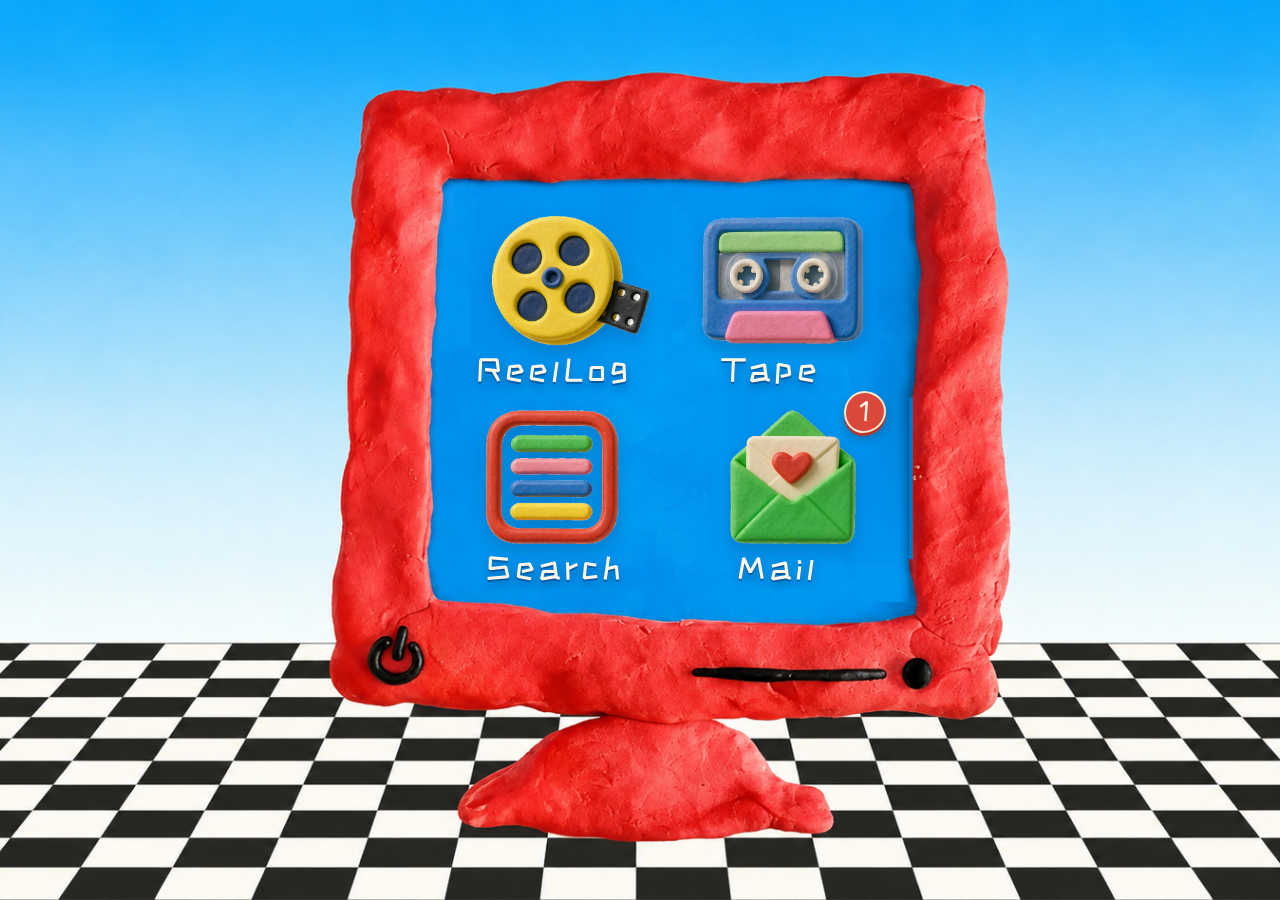
<file: index.html>
<!DOCTYPE html>
<html lang="zh-CN">
<head>
<meta charset="UTF-8">
<meta name="viewport" content="width=device-width, initial-scale=1.0">
<title>人小志大 · 交互式数字叙事</title>
<link rel="preconnect" href="https://fonts.googleapis.com">
<link rel="preconnect" href="https://fonts.gstatic.com" crossorigin>
<link href="https://fonts.googleapis.com/css2?family=ZCOOL+KuaiLe&display=swap" rel="stylesheet">
<link href="https://fonts.googleapis.com/css2?family=EB+Garamond:ital,wght@0,400;0,500;1,400&family=Noto+Serif+SC:wght@400;500&family=Long+Cang&family=Ma+Shan+Zheng&display=swap" rel="stylesheet">
<link rel="stylesheet" href="css/main.css?v=20261111i">
<link rel="stylesheet" href="css/reellog.css?v=20261111i">
<link rel="stylesheet" href="css/tape.css?v=20261111i">
</head>
<body>
<div id="app"></div>
<script type="module" src="js/main.js?v=20261111i"></script>
</body>
</html>
</file>
<file: css/main.css>
/* ========== 基础 ========== */
* { margin: 0; padding: 0; box-sizing: border-box; }

:root {
  --clay-red: #d9483a;
  --clay-red-dark: #b8352a;
  --clay-blue: #2b7de9;
  --clay-cream: #f6ead2;
  --clay-ink: #4a3227;
  --clay-yellow: #f5c343;
  --font-clay: "ZCOOL KuaiLe", "PingFang SC", "Hiragino Sans GB", "Microsoft YaHei", sans-serif;
}

html, body {
  width: 100%; height: 100%;
  overflow: hidden;
  background: #efe6d8;
  font-family: var(--font-clay);
  color: var(--clay-ink);
  -webkit-font-smoothing: antialiased;
}

#app { width: 100%; height: 100%; position: relative; }

.scene {
  position: absolute; inset: 0;
  opacity: 0;
  pointer-events: none;
  transition: opacity .5s ease;
}
.scene.active { opacity: 1; pointer-events: auto; }

/* ========== 电脑桌面场景：完整黏土场景图（蓝天+棋盘格地板+电脑）全屏覆盖 ========== */
#scene-desktop {
  display: flex;
  align-items: center;
  justify-content: center;
  overflow: hidden;
  background: #79c7f0; /* 图片未加载时的天空色兜底 */
}

.stage {
  position: relative;
  z-index: 1;
  width: max(100vw, calc(100vh * 1659 / 948)); /* cover：铺满视口，超出裁边 */
  aspect-ratio: 1659 / 948;
  flex: none;
  user-select: none;
  animation: idle-bob 4.5s ease-in-out infinite;
  transform-origin: 50% 100%;
  container-type: inline-size;
}

.computer-img {
  width: 100%; height: 100%;
  display: block;
  filter: drop-shadow(0 18px 30px rgba(90, 50, 30, .25));
}

@keyframes idle-bob {
  0%, 100% { transform: translateY(0) rotate(0deg); }
  30% { transform: translateY(-5px) rotate(-.3deg); }
  65% { transform: translateY(2px) rotate(.25deg); }
}

/* 被按压时整台电脑的黏土晃动 */
.stage.pressing {
  animation: none;
  transform: scale(.995) rotate(.4deg);
  transition: transform .12s ease-out;
}

/* 图标精灵层：独立透明底黏土 PNG，支持独立缩放 */
.icon-sprite {
  position: absolute;
  pointer-events: none;
  transition: transform .22s cubic-bezier(.34, 1.56, .64, 1);
  will-change: transform;
}
.icon-sprite.hover { transform: scale(1.09); }
.icon-sprite.pressing {
  transform: scale(.93);
  transition-duration: .1s;
}

/* 图片型图标精灵：透明 PNG */
.icon-sprite.is-img img {
  width: 100%;
  display: block;
  filter: drop-shadow(0 6px 8px rgba(20, 50, 90, .25));
}
/* 统一图标文字标签：手绘黏土风，四个图标同款，独立于图案下方 */
.icon-label {
  position: absolute;
  transform: translateX(-50%);
  color: #fff6e8;
  font-family: var(--font-clay); /* ZCOOL KuaiLe 手绘感 */
  font-size: 2.1cqw;
  letter-spacing: .12em;
  text-shadow: 0 2px 0 rgba(10, 60, 120, .55), 0 5px 10px rgba(8, 45, 95, .4);
  white-space: nowrap;
  pointer-events: none;
  z-index: 2;
}

/* 进入 ReelLog 的暗场转场 */
.rl-fade-transition {
  position: fixed; inset: 0;
  background: #17140f;
  opacity: 0;
  visibility: hidden;
  pointer-events: none;
  transition: opacity .38s ease, visibility 0s linear .45s;
  z-index: 60;
}
.rl-fade-transition.on {
  opacity: 1;
  visibility: visible;
  pointer-events: auto;
  transition: opacity .38s ease, visibility 0s;
}

/* 图标热区 */
.hotspot {
  position: absolute;
  cursor: pointer;
  border-radius: 18px;
  -webkit-tap-highlight-color: transparent;
}
.hotspot::after {
  content: "";
  position: absolute; inset: 0;
  border-radius: 18px;
  box-shadow: inset 0 0 0 0 rgba(0,0,0,0);
  transition: box-shadow .12s ease-out;
}
/* 黏土指压凹痕 */
.hotspot.pressing::after {
  box-shadow: inset 0 6px 18px rgba(40, 20, 10, .35),
              inset 0 -2px 6px rgba(255,255,255,.25);
}
/* 选中的图标光晕（仅点击进入时） */
.hotspot.glow::after {
  box-shadow: inset 0 0 0 4px rgba(245, 195, 67, .9),
              0 0 34px rgba(245, 195, 67, .85);
}

/* 调试模式：显示热区轮廓 */
.debug .hotspot { outline: 2px dashed rgba(255,0,0,.7); }

/* 进入故事：白光转场 */
.enter-transition {
  position: fixed; inset: 0;
  background: var(--clay-blue);
  clip-path: circle(0% at 50% 50%);
  pointer-events: none;
  visibility: hidden;
  z-index: 50;
}
.enter-transition.white { background: #ffffff; }
.enter-transition.expanding {
  clip-path: circle(150% at var(--ox, 50%) var(--oy, 50%));
  visibility: visible;
  transition: clip-path .95s cubic-bezier(.55, 0, .75, .35);
}
.enter-transition.white.expanding {
  transition-duration: .65s;
  transition-timing-function: cubic-bezier(.45, 0, .6, .5);
}
.enter-transition.fading {
  opacity: 0;
  visibility: visible;
  transition: opacity .9s ease .05s;
}

/* 未读角标：黏土小圆点，贴在信封图标右上角、屏幕边框之内 */
.mail-badge {
  position: absolute;
  left: 62.9%; top: 43.4%;
  width: 2.7%;
  aspect-ratio: 1;
  border-radius: 48% 52% 55% 45% / 52% 48% 52% 48%;
  background: var(--clay-red);
  color: #fff6e8;
  border: 2.5px solid var(--clay-cream);
  font-family: var(--font-clay);
  font-size: 1.7cqw;
  line-height: 1;
  display: flex; align-items: center; justify-content: center;
  box-shadow: 0 3px 0 var(--clay-red-dark), 0 6px 10px rgba(60, 30, 15, .3);
  animation: badge-pop .5s cubic-bezier(.34, 1.56, .64, 1), badge-bounce 1.6s ease-in-out .5s infinite;
  z-index: 5;
  pointer-events: none;
}
@keyframes badge-pop {
  0% { transform: scale(0); }
  100% { transform: scale(1); }
}
@keyframes badge-bounce {
  0%, 100% { transform: translateY(0); }
  50% { transform: translateY(-14%); }
}

/* 邮件图标未读提醒：轻微摇摆 */
.icon-sprite.notify {
  animation: sprite-nudge 1.4s ease-in-out infinite;
}
@keyframes sprite-nudge {
  0%, 100% { transform: scale(1) rotate(0deg); }
  25% { transform: scale(1.05) rotate(1.6deg); }
  75% { transform: scale(1.05) rotate(-1.6deg); }
}

/* ========== 弹窗（磁带/邮件）：纸面档案风 ========== */
.modal-mask {
  position: absolute; inset: 0;
  background: rgba(23, 18, 13, .5);
  display: flex; align-items: center; justify-content: center;
  opacity: 0; pointer-events: none;
  transition: opacity .28s ease;
  z-index: 40;
}
.modal-mask.open { opacity: 1; pointer-events: auto; }

.clay-window {
  width: min(540px, 86vw);
  background: #faf7ef;
  border-radius: 6px;
  box-shadow: 0 30px 70px rgba(23, 18, 13, .38);
  overflow: hidden;
  transform: translateY(18px);
  transition: transform .32s cubic-bezier(.22, .9, .3, 1);
  font-family: "EB Garamond", "Noto Serif SC", serif;
  color: #1c1812;
}
.modal-mask.open .clay-window { transform: translateY(0); }

.clay-window .win-title {
  background: #f1ebdd;
  color: #1c1812;
  padding: 15px 22px;
  font-size: 16px;
  font-weight: 600;
  letter-spacing: 3px;
  display: flex; align-items: center; justify-content: space-between;
}
.win-close {
  border: none;
  background: none;
  color: #6b6152;
  font-size: 17px;
  font-family: inherit;
  cursor: pointer;
  padding: 2px 6px;
  transition: color .15s ease;
}
.win-close:hover { color: #1c1812; }

.clay-window .win-body {
  padding: 26px 28px 30px;
  font-size: 16px;
  line-height: 1.9;
  text-align: left;
}
.win-body .win-note {
  font-size: 13px;
  color: #8b8172;
  letter-spacing: 1px;
}
.win-icon { font-size: 40px; line-height: 1; margin-bottom: 12px; text-align: center; }
.win-body > p { text-align: center; }
.win-body > .win-note { display: block; text-align: center; margin-top: 10px; }

/* 信件（邮件模块） */
.letter {
  background: #fffefb;
  border: 1px solid #e6ddc8;
  border-radius: 4px;
  padding: 24px 28px 20px;
  line-height: 2.05;
  letter-spacing: .02em;
}
.letter-meta {
  display: flex; justify-content: space-between; align-items: baseline;
  margin-bottom: 18px;
  padding-bottom: 12px;
  border-bottom: 1px solid #ece4d0;
  font-size: 12.5px;
  letter-spacing: 2px;
  color: #8b8172;
}
.letter .letter-sign { text-align: right; margin-top: 14px; color: #4a4234; }

/* 信件动作区与按钮 */
.mail-actions {
  display: flex; align-items: center; justify-content: flex-end;
  gap: 18px;
  margin-top: 22px;
}
.btn-mail {
  border: none;
  background: #17140f;
  color: #f3eee2;
  font-family: inherit;
  font-size: 15px;
  letter-spacing: 4px;
  padding: 12px 34px 12px 38px;
  border-radius: 2px;
  cursor: pointer;
  transition: background .18s ease;
}
.btn-mail:hover { background: #b43a1b; }

/* ========== 故事场景（四幕剧情引擎） ========== */
#scene-story { background: #1a120c; }

.story-stage { position: absolute; inset: 0; }

/* 场景主图：双图叠放，渐变切换 */
.story-img {
  position: absolute; inset: 0;
  width: 100%; height: 100%;
  object-fit: cover;
  opacity: 0;
  transition: opacity 1.4s ease, filter 1.6s ease;
}
.story-img.visible { opacity: 1; }

/* 道具叠加层（水桶 / 灌溉工具） */
.prop-layer { position: absolute; inset: 0; pointer-events: none; z-index: 3; }
.prop-img {
  position: absolute;
  opacity: 0;
  transform: translateY(26px) scale(.82);
  transition: opacity .6s ease, transform .7s cubic-bezier(.34, 1.56, .64, 1), filter .3s;
}
.prop-img.in { opacity: 1; transform: none; }
.prop-bucket { width: 20%; right: 18%; bottom: 13%; }
.prop-bucket.tilt { transform: rotate(-36deg) translate(-8%, 8%); transition: transform .6s ease; }
/* 灌溉工具：画面正中 */
.prop-pump { width: 34%; left: 50%; margin-left: -17%; bottom: 12%; }
.prop-img.clickable { pointer-events: auto; cursor: pointer; animation: prop-pulse 1.5s ease-in-out infinite; }
@keyframes prop-pulse {
  0%, 100% { filter: drop-shadow(0 0 0 rgba(255, 220, 120, 0)); }
  50% { filter: drop-shadow(0 0 18px rgba(255, 220, 120, .9)); }
}
.prop-img.working { animation: pump-work .9s ease-in-out infinite; }
@keyframes pump-work {
  0%, 100% { transform: translateY(0) rotate(0deg); }
  30% { transform: translateY(-1.4%) rotate(-1.2deg); }
  70% { transform: translateY(.5%) rotate(.8deg); }
}

/* 底部文字层与选择按钮（简洁，无卡片堆叠） */
.story-ui {
  position: absolute;
  left: 50%; bottom: 5%;
  transform: translateX(-50%);
  width: min(720px, 88vw);
  text-align: center;
  z-index: 10;
}
.story-line {
  opacity: 0;
  transform: translateY(10px);
  transition: opacity .5s ease, transform .5s ease;
  color: #fff8ec;
  font-size: clamp(16px, 2vw, 21px);
  line-height: 1.9;
  letter-spacing: 2px;
  margin: .15em 0;
  text-shadow: 0 2px 10px rgba(40, 20, 10, .6), 0 0 3px rgba(40, 20, 10, .5);
}
.story-line.in { opacity: 1; transform: none; }
.story-line.question { margin-top: .7em; font-weight: 700; letter-spacing: 4px; }

.story-choices {
  display: flex;
  gap: 20px;
  justify-content: center;
  margin-top: 16px;
  flex-wrap: wrap;
}
.choice-btn {
  opacity: 0;
  transform: translateY(14px) scale(.9);
  transition: opacity .4s ease, transform .4s cubic-bezier(.34, 1.56, .64, 1),
              box-shadow .1s ease;
}
.choice-btn.in { opacity: 1; transform: none; }

/* 黏土按钮：红土色圆胖按钮 + 奶油字 + 快乐标题字体 */
.btn-clay {
  display: inline-block;
  margin-top: 10px;
  padding: 14px 38px;
  border: none;
  border-radius: 999px;
  background: var(--clay-red);
  color: #fff6e8;
  font-size: 18px;
  font-weight: 700;
  letter-spacing: 3px;
  font-family: var(--font-clay);
  cursor: pointer;
  box-shadow: 0 5px 0 var(--clay-red-dark), 0 12px 20px rgba(60, 30, 15, .28),
              inset 0 2px 0 rgba(255, 255, 255, .3);
  transition: transform .1s, box-shadow .1s, filter .2s;
}
.btn-clay:hover { filter: brightness(1.07); }
.btn-clay:active {
  transform: translateY(4px);
  box-shadow: 0 1px 0 var(--clay-red-dark), 0 4px 8px rgba(60, 30, 15, .25);
}

/* 写给英江的信：逐渐展开 */
.story-letter {
  position: absolute;
  left: 50%; top: 44%;
  width: min(480px, 86vw);
  transform: translate(-50%, -50%) scaleY(.1);
  transform-origin: top center;
  opacity: 0;
  transition: transform 1.7s cubic-bezier(.3, .9, .3, 1), opacity .5s ease;
  z-index: 12;
}
.story-letter.unfold { opacity: 1; transform: translate(-50%, -50%) scaleY(1); }

/* 稻穗点击热区（呼吸光圈提示） */
.ear-hotspot {
  position: absolute;
  left: 50%; top: 52%;
  transform: translate(-50%, -50%);
  width: 36%; height: 42%;
  border: none;
  background: transparent;
  cursor: pointer;
  z-index: 8;
}
.ear-hotspot::after {
  content: "";
  position: absolute; inset: 0;
  border-radius: 50%;
  background: radial-gradient(ellipse, rgba(255, 236, 170, .3), transparent 65%);
  animation: ear-breathe 1.8s ease-in-out infinite;
}
@keyframes ear-breathe {
  0%, 100% { transform: scale(.92); opacity: .7; }
  50% { transform: scale(1.06); opacity: 1; }
}

/* 过曝白色闪光 */
.flash {
  position: absolute; inset: 0;
  background: #fff;
  opacity: 0;
  pointer-events: none;
  z-index: 20;
  transition: opacity 1.6s ease;
}
.flash.exposing { opacity: .55; }
.flash.full { opacity: 1; transition-duration: .5s; }

.btn-exit { z-index: 15; }


/* ========== 搜索场景：白色极简 ========== */
#scene-search {
  display: flex;
  align-items: center;
  justify-content: center;
  background: #ffffff;
  color: #1b1712;
  font-family: "EB Garamond", "Noto Serif SC", "Songti SC", serif;
  transition: opacity .38s ease;
}
#scene-search.leaving { opacity: 0; }

.search-back {
  position: absolute;
  top: 24px; left: 28px;
  padding: 0;
  border: none;
  background: none;
  color: #6f675c;
  font-family: inherit;
  font-size: 15px;
  letter-spacing: 1px;
  cursor: pointer;
  opacity: .8;
  transition: opacity .2s ease;
  z-index: 5;
}
.search-back:hover { opacity: 1; }
.search-back svg { display: none; }
.search-back::before { content: "← "; }

.search-wrap {
  display: flex;
  flex-direction: column;
  align-items: center;
  gap: 34px;
  width: min(560px, 86vw);
}

/* 极简搜索栏：仅一条下划线 */
.search-bar {
  display: flex;
  align-items: center;
  gap: 12px;
  width: 100%;
  padding: 10px 2px 12px;
  border-bottom: 1px solid #c9c2b8;
  transition: border-color .25s ease;
}
#scene-search.searching .search-bar,
.search-bar:focus-within { border-bottom-color: #1b1712; }
.search-bar svg { flex: none; opacity: .55; }
.search-bar input {
  flex: 1;
  border: none;
  outline: none;
  background: transparent;
  font-family: inherit;
  font-size: 24px;
  letter-spacing: 1px;
  color: #1b1712;
  caret-color: #1b1712;
}
.search-bar input::placeholder { color: #b3aa9c; }

/* 唯一搜索结果：纯文字行 */
.search-result {
  display: flex;
  flex-direction: column;
  align-items: center;
  gap: 8px;
  padding: 0;
  border: none;
  background: none;
  font-family: inherit;
  cursor: pointer;
  opacity: 0;
  transform: translateY(10px);
  pointer-events: none;
  transition: opacity .45s ease, transform .45s ease;
}
#scene-search.found .search-result {
  opacity: 1;
  transform: none;
  pointer-events: auto;
}
.search-result .sr-title {
  font-size: 21px;
  letter-spacing: 1px;
  color: #1b1712;
  border-bottom: 1px solid transparent;
  transition: border-color .2s ease;
}
.search-result:hover .sr-title { border-bottom-color: #1b1712; }
.search-result .sr-sub {
  font-size: 14px;
  letter-spacing: 1px;
  color: #8a8172;
}
</file>
<file: css/reellog.css>
/* ============================================================
   ReelLog · 《人小志大》电影档案评分页
   方向：The split stage（分割舞台）— 左：固定海报舞台；右：滚动档案
   配色：取自海报与胶片 —— 档案纸 / 胶片黑 / 朱砂红
   字体：EB Garamond（西文）+ Noto Serif SC（中文）
   ============================================================ */

#scene-reellog {
  --rl-paper: #f0ede6;
  --rl-paper2: #e7e3d8;
  --rl-ink: #211d17;
  --rl-muted: #6e6558;
  --rl-accent: #b43a1b;
  --rl-field: #17140f;
  --rl-field-ink: #f2ecdf;
  --rl-step-small: 0.8125rem;
  --rl-step-body: clamp(1.0625rem, 1rem + 0.25vw, 1.1875rem);
  --rl-step-lead: clamp(1.25rem, 1.1rem + 0.7vw, 1.5rem);
  --rl-step-head: clamp(2rem, 1.3rem + 3.2vw, 3.5rem);

  background: var(--rl-paper);
  color: var(--rl-ink);
  font-family: "EB Garamond", "Noto Serif SC", "Songti SC", serif;
  font-size: var(--rl-step-body);
  line-height: 1.55;
  overflow-y: auto;
  overflow-x: hidden;
}

.rl-layout {
  position: relative;
  display: grid;
  grid-template-columns: 47% 53%;
  min-height: 100%;
  align-items: start;
}

/* ---------- 左：固定海报舞台（sticky，整页常驻） ---------- */
.rl-stage-panel {
  position: sticky;
  top: 0;
  height: 100vh;
  background: var(--rl-field);
  color: var(--rl-field-ink);
  overflow: hidden;
}
.rl-poster-btn {
  position: absolute;
  inset: 20px 20px 168px 20px;
  padding: 0;
  border: none;
  background: none;
  cursor: zoom-in;
  display: block;
}
.rl-poster-btn img {
  width: 100%;
  height: 100%;
  object-fit: contain;
  display: block;
  transition: transform 0.5s cubic-bezier(0.2, 0.7, 0.2, 1);
}
.rl-poster-btn:hover img { transform: scale(1.015); }
.rl-poster-btn:focus-visible { outline: 2px solid var(--rl-field-ink); outline-offset: 4px; }
.rl-poster-hint {
  position: absolute;
  left: 24px;
  bottom: 148px;
  font-size: var(--rl-step-small);
  color: rgba(240, 237, 230, 0.55);
  pointer-events: none;
}

/* 大字标：位于首屏底部海报舞台上，随滚动离场（非常驻） */
.rl-wordmark {
  position: absolute;
  top: calc(100vh - 148px);
  left: 24px;
  margin: 0;
  font-weight: 500;
  font-size: clamp(56px, 7.2vw, 118px);
  line-height: 1.05;
  letter-spacing: -0.01em;
  white-space: nowrap;
  color: var(--rl-paper);
  z-index: 6;
  transform-origin: left bottom;
  will-change: transform;
}
.rl-wordmark .rl-year {
  font-size: 0.22em;
  font-weight: 400;
  vertical-align: 0.5em;
  margin-left: 0.4em;
}
.rl-wordmark-sub {
  position: absolute;
  top: calc(100vh - 34px);
  left: 26px;
  margin: 0;
  font-size: 15px;
  color: rgba(240, 237, 230, 0.62);
  z-index: 6;
}

/* ---------- 右：档案列（自然流，随场景滚动） ---------- */
/* 出血几何：右列 = 47vw 起、53vw 宽；文本尺度 46ch 居中。
   出血块 margin = 23ch - 26.5vw 恰好从接缝起到右缘（留 20px  gutter 呼应左侧海报 20px inset） */
.rl-inner {
  max-width: 46ch;
  margin-inline: auto;
  padding: 28px 0 96px;
}

/* 导航：从接缝拉通至右缘 gutter，末项贴近右缘 */
.rl-nav {
  display: flex;
  align-items: baseline;
  gap: 22px;
  font-size: 15px;
  padding-bottom: 20px;
  margin-left: calc((100% - 53vw) / 2);
  margin-right: calc((100% - 53vw) / 2 + 20px);
}
.rl-nav .rl-brand {
  font-weight: 700;
  letter-spacing: 0.01em;
  margin-right: auto;
  font-size: 17px;
}
.rl-nav a {
  color: var(--rl-ink);
  text-decoration: none;
  transition: color 0.15s ease;
}
.rl-nav a:hover { text-decoration: underline; text-underline-offset: 4px; }
.rl-nav a.rl-back { color: var(--rl-accent); }

/* 首屏支持句 */
.rl-lede {
  min-height: 62vh;
  display: flex;
  flex-direction: column;
  justify-content: center;
  align-items: flex-start;
  gap: 40px;
}
.rl-lede p {
  font-size: var(--rl-step-lead);
  line-height: 1.7;
  max-width: 26ch;
  margin: 0;
}
.rl-cta {
  display: inline-block;
  background: var(--rl-ink);
  color: var(--rl-paper);
  text-decoration: none;
  font-size: 17px;
  font-weight: 500;
  padding: 13px 30px;
  min-height: 44px;
  box-sizing: border-box;
  transition: background 0.2s ease, transform 0.1s ease;
}
.rl-cta:hover { background: var(--rl-accent); }
.rl-cta:active { transform: translateY(2px); }
.rl-cta:focus-visible { outline: 2px solid var(--rl-accent); outline-offset: 3px; }

/* 章节通用 */
.rl-section { margin-top: 120px; }
.rl-section h2 {
  font-size: var(--rl-step-head);
  font-weight: 500;
  line-height: 1.1;
  letter-spacing: -0.01em;
  margin: 0 0 36px;
}
.rl-section .rl-note {
  color: var(--rl-muted);
  font-size: 15px;
  margin: -24px 0 28px;
}
.rl-section p { margin: 0 0 1em; }

/* 入场动画（JS 加 .rl-in） */
.rl-anim {
  opacity: 0;
  transform: translateY(22px);
  transition: opacity 0.55s ease, transform 0.55s cubic-bezier(0.2, 0.7, 0.2, 1);
}
.rl-anim.rl-in { opacity: 1; transform: none; }
@media (prefers-reduced-motion: reduce) {
  .rl-anim { opacity: 1; transform: none; transition: none; }
}

/* 电影信息：两端对齐资料行 */
.rl-meta { margin: 40px 0 48px; }
.rl-meta-row {
  display: flex;
  align-items: baseline;
  justify-content: space-between;
  gap: 24px;
  padding: 7px 0;
}
.rl-meta-row dt { color: var(--rl-muted); font-size: 15px; white-space: nowrap; }
.rl-meta-row dd {
  margin: 0;
  text-align: right;
  font-variant-numeric: tabular-nums;
}

/* 剧照：混排拖拽横排（胶片条），从接缝出血至右缘 gutter */
#rl-stills { max-width: none; }
.rl-filmstrip-wrap {
  margin-left: calc((100% - 53vw) / 2);
  margin-right: calc((100% - 53vw) / 2 + 20px);
  overflow: hidden;
}
.rl-filmstrip {
  display: flex;
  gap: 14px;
  overflow-x: auto;
  scroll-snap-type: x proximity;
  padding: 4px 40px 18px calc(26.5vw - 23ch);
  cursor: grab;
  scrollbar-width: none;
}
.rl-filmstrip::-webkit-scrollbar { display: none; }
.rl-filmstrip.dragging { cursor: grabbing; scroll-snap-type: none; }
.rl-mod { flex: none; scroll-snap-align: start; }
.rl-mod figure {
  margin: 0;
  height: 100%;
  display: flex;
  flex-direction: column;
  gap: 14px;
}
.rl-still-btn {
  padding: 0;
  border: none;
  background: var(--rl-paper2);
  cursor: zoom-in;
  display: block;
  overflow: hidden;
}
.rl-still-btn img {
  display: block;
  width: 100%;
  height: 100%;
  object-fit: cover;
  transition: transform 0.45s cubic-bezier(0.2, 0.7, 0.2, 1);
}
.rl-still-btn:hover img { transform: scale(1.03); }
.rl-still-btn:focus-visible { outline: 2px solid var(--rl-accent); outline-offset: 3px; }
.rl-mod-tall .rl-still-btn { height: 52vh; aspect-ratio: 500 / 721; }
.rl-mod-wide .rl-still-btn { height: 52vh; aspect-ratio: 5 / 4; }
.rl-mod-stack figure { height: 52vh; }
.rl-mod-stack .rl-still-btn { height: calc(50% - 7px); aspect-ratio: auto; }
.rl-mod-stack .rl-still-btn img { aspect-ratio: 5 / 4; }
.rl-strip-hint {
  font-size: var(--rl-step-small);
  color: var(--rl-muted);
  margin-top: 10px;
}

/* 评分：胶片黑域，从接缝出血至右缘 gutter，打破右列节奏 */
.rl-ratings-field {
  background: var(--rl-field);
  color: var(--rl-field-ink);
  margin-left: calc((100% - 53vw) / 2);
  margin-right: calc((100% - 53vw) / 2 + 20px);
  padding: 72px calc(26.5vw - 23ch - 20px) 80px calc(26.5vw - 23ch);
}
.rl-ratings-field h2 { color: var(--rl-field-ink); }
.rl-avg-row {
  display: flex;
  align-items: baseline;
  gap: 20px;
  margin-bottom: 28px;
}
.rl-avg {
  font-size: clamp(64px, 6vw, 96px);
  line-height: 1;
  font-weight: 500;
  font-variant-numeric: tabular-nums;
}
.rl-avg-side { color: rgba(242, 236, 223, 0.6); font-size: 15px; }
.rl-stars {
  display: flex;
  gap: 10px;
  margin: 0 0 14px;
}
.rl-star {
  appearance: none;
  border: none;
  background: none;
  padding: 4px;
  cursor: pointer;
  line-height: 0;
}
.rl-star svg {
  width: 40px;
  height: 40px;
  display: block;
  transition: transform 0.16s cubic-bezier(0.34, 1.56, 0.64, 1);
}
.rl-star path {
  fill: transparent;
  stroke: rgba(242, 236, 223, 0.45);
  stroke-width: 1.5;
  transition: fill 0.16s ease, stroke 0.16s ease;
}
.rl-star.lit path { fill: var(--rl-accent); stroke: var(--rl-accent); }
.rl-star:hover svg { transform: scale(1.18) rotate(-6deg); }
.rl-star:focus-visible { outline: 2px solid var(--rl-field-ink); outline-offset: 2px; border-radius: 4px; }
.rl-rate-label { font-size: var(--rl-step-lead); min-height: 1.6em; margin: 0; }
.rl-rate-label .rl-rate-word { color: var(--rl-accent); font-weight: 500; }
.rl-rate-count { color: rgba(242, 236, 223, 0.6); font-size: 15px; margin-top: 10px; }

/* 评论 */
.rl-composer { margin-bottom: 48px; }
.rl-composer textarea {
  width: 100%;
  min-height: 96px;
  resize: vertical;
  border: none;
  background: var(--rl-paper2);
  color: var(--rl-ink);
  font: inherit;
  padding: 16px 18px;
  box-sizing: border-box;
  transition: background 0.2s ease;
}
.rl-composer textarea:focus {
  outline: 2px solid var(--rl-ink);
  outline-offset: -2px;
  background: var(--rl-paper);
}
.rl-composer textarea::placeholder { color: var(--rl-muted); }
.rl-composer-row {
  display: flex;
  align-items: center;
  justify-content: space-between;
  margin-top: 14px;
  gap: 16px;
}
.rl-composer-hint { font-size: var(--rl-step-small); color: var(--rl-muted); }
.rl-send {
  appearance: none;
  border: none;
  background: var(--rl-ink);
  color: var(--rl-paper);
  font: inherit;
  font-weight: 500;
  padding: 10px 30px;
  cursor: pointer;
  transition: transform 0.1s ease, background 0.2s ease, opacity 0.2s ease;
}
.rl-send:hover { background: var(--rl-accent); }
.rl-send:active { transform: translateY(2px); }
.rl-send:disabled { opacity: 0.35; cursor: not-allowed; }
.rl-send:focus-visible { outline: 2px solid var(--rl-accent); outline-offset: 2px; }

.rl-review-list { list-style: none; margin: 0; padding: 0; }
.rl-review {
  padding: 26px 0;
  border-top: 2px solid var(--rl-ink);
  animation: rl-review-in 0.5s cubic-bezier(0.2, 0.7, 0.2, 1);
}
.rl-review:first-child { border-top: none; padding-top: 0; }
@keyframes rl-review-in {
  from { opacity: 0; transform: translateY(-10px); }
  to { opacity: 1; transform: none; }
}
.rl-review-head {
  display: flex;
  align-items: baseline;
  justify-content: space-between;
  gap: 16px;
  margin-bottom: 8px;
  font-size: 15px;
}
.rl-review-stars { display: inline-flex; gap: 3px; align-items: center; }
.rl-review-none { color: var(--rl-muted); font-size: 13px; }
.rl-mini-star { width: 15px; height: 15px; }
.rl-mini-star path { fill: transparent; stroke: var(--rl-muted); stroke-width: 1.5; }
.rl-mini-star.lit path { fill: var(--rl-accent); stroke: var(--rl-accent); }
.rl-review-time { color: var(--rl-muted); font-variant-numeric: tabular-nums; white-space: nowrap; }
.rl-review-text { margin: 0; overflow-wrap: break-word; }
.rl-empty { color: var(--rl-muted); padding: 12px 0 32px; }

/* 页脚 */
.rl-footer {
  margin-top: 140px;
  padding-top: 28px;
  font-size: var(--rl-step-small);
  color: var(--rl-muted);
}
.rl-footer p { margin: 0 0 6px; }
.rl-footer .rl-word {
  font-size: clamp(40px, 4.6vw, 64px);
  line-height: 1;
  color: var(--rl-ink);
  font-weight: 500;
  letter-spacing: -0.01em;
  margin: 40px 0 24px;
}

/* ---------- 灯箱（海报 & 剧照查看器） ---------- */
.rl-lightbox {
  position: fixed;
  inset: 0;
  z-index: 90;
  background: rgba(18, 15, 11, 0.92);
  display: flex;
  align-items: center;
  justify-content: center;
  opacity: 0;
  visibility: hidden;
  pointer-events: none;
  transition: opacity 0.28s ease, visibility 0s linear 0.28s;
}
.rl-lightbox.open {
  opacity: 1;
  visibility: visible;
  pointer-events: auto;
  transition: opacity 0.28s ease, visibility 0s;
}
.rl-lightbox img {
  max-width: min(88vw, 1100px);
  max-height: 88vh;
  object-fit: contain;
  transform: scale(0.92);
  transition: transform 0.32s cubic-bezier(0.2, 0.7, 0.2, 1);
  user-select: none;
}
.rl-lightbox.open img { transform: scale(1); }
.rl-lb-close {
  position: absolute;
  top: 22px;
  right: 28px;
  width: 48px;
  height: 48px;
  border: none;
  background: none;
  color: #f2ecdf;
  font-size: 30px;
  font-family: inherit;
  cursor: pointer;
  line-height: 1;
  transition: transform 0.18s ease;
}
.rl-lb-close:hover { transform: rotate(90deg); }
.rl-lb-arrow {
  position: absolute;
  top: 50%;
  transform: translateY(-50%);
  width: 60px;
  height: 88px;
  border: none;
  background: none;
  color: rgba(242, 236, 223, 0.65);
  font-size: 44px;
  font-family: inherit;
  cursor: pointer;
  transition: color 0.15s ease;
}
.rl-lb-arrow:hover { color: #f2ecdf; }
.rl-lb-prev { left: 12px; }
.rl-lb-next { right: 12px; }
.rl-lb-counter {
  position: absolute;
  bottom: 26px;
  left: 50%;
  transform: translateX(-50%);
  color: rgba(242, 236, 223, 0.75);
  font-size: 15px;
  font-variant-numeric: tabular-nums;
  letter-spacing: 0.12em;
}
.rl-lb-arrow:focus-visible, .rl-lb-close:focus-visible { outline: 2px solid #f2ecdf; outline-offset: 2px; }

/* ---------- solo 检查模式：自然文档流 + sticky 舞台 ---------- */
body.rl-solo, body.rl-solo #app { height: auto; overflow: visible; }
body.rl-solo { overflow-x: hidden; }
body.rl-solo #scene-reellog {
  position: static;
  height: auto;
  overflow: visible;
  opacity: 1;
}

/* ---------- 窄屏 ---------- */
@media (max-width: 900px) {
  .rl-layout { grid-template-columns: 1fr; }
  .rl-stage-panel { position: relative; height: 62svh; }
  .rl-poster-btn { inset: 12px 12px 120px 12px; }
  .rl-poster-hint { display: none; }
  .rl-wordmark { top: calc(62svh - 96px); left: 14px; font-size: clamp(44px, 13vw, 84px); }
  .rl-wordmark-sub { top: calc(62svh - 24px); left: 16px; font-size: 13px; }
  .rl-inner { padding: 20px 20px 80px; }
  .rl-nav { margin-inline: 0; padding-inline: 0; }
  .rl-filmstrip-wrap { margin-inline: -20px; }
  .rl-filmstrip { padding-inline: 20px 40px; }
  .rl-strip-hint { padding-left: 20px; }
  .rl-ratings-field { margin-inline: -20px; padding: 56px 20px 64px; }
  .rl-lede { min-height: 0; padding: 40px 0 8px; }
  .rl-section { margin-top: 88px; }
  .rl-mod-tall .rl-still-btn, .rl-mod-wide .rl-still-btn, .rl-mod-stack figure { height: 44vh; }
}
</file>
<file: css/tape.css>
/* ========== 磁带场景：一份被重新发现的口述记录 ==========
   taste-skill-ignore: 本文件整体为用户明确规格的"档案文件"质感——
   打字机等宽字体、纸面做旧内阴影、牛皮纸渐变、虚线分隔均为题材本体语言，非装饰 */
#scene-tape {
  overflow-y: auto;
  background:
    radial-gradient(ellipse 90% 60% at 50% 18%, rgba(255, 214, 150, .07) 0%, rgba(255, 214, 150, 0) 60%), /* taste-skill-ignore */
    #171310;
  font-family: "EB Garamond", "Noto Serif SC", serif;
}

.tp-stage {
  min-height: 100%;
  display: flex;
  flex-direction: column;
  align-items: center;
  justify-content: center;
  padding: 72px 20px 90px;
  box-sizing: border-box;
}

/* 返回：极简文字 */
.tp-back {
  position: absolute;
  top: 24px; left: 28px;
  z-index: 10;
  border: none;
  background: none;
  color: #8b7d6a;
  font-family: "PingFang SC", "Helvetica Neue", Arial, sans-serif;
  font-size: 14px;
  letter-spacing: 1px;
  cursor: pointer;
  opacity: .8;
  transition: opacity .2s ease;
}
.tp-back:hover { opacity: 1; }

/* ---------- 初始态：牛皮纸档案袋 + 磁带 ---------- */
.tp-intro {
  display: flex;
  flex-direction: column;
  align-items: center;
  gap: 46px;
  transition: opacity .5s ease;
}
.tp-intro.gone { opacity: 0; pointer-events: none; }

.tp-envelope {
  position: relative;
  width: min(540px, 84vw);
  aspect-ratio: 340 / 232;
  background: linear-gradient(160deg, #b5895a 0%, #a67c4f 55%, #96703f 100%); /* taste-skill-ignore */
  border-radius: 6px;
  box-shadow: /* taste-skill-ignore */
    0 18px 40px rgba(0, 0, 0, .5),
    inset 0 1px 0 rgba(255, 235, 200, .25);
  transform: rotate(-1.6deg);
}
/* 袋口三角盖 */
.tp-envelope::before {
  content: "";
  position: absolute;
  left: 0; right: 0; top: 0;
  height: 44%;
  background: linear-gradient(180deg, #9c7648 0%, #8a683c 100%); /* taste-skill-ignore */
  clip-path: polygon(0 0, 100% 0, 50% 88%);
  border-radius: 6px 6px 0 0;
  opacity: .92;
}
/* 袋面扣绳 */
.tp-envelope::after {
  content: "";
  position: absolute;
  left: 50%; top: 38%;
  width: 14px; height: 14px;
  transform: translateX(-50%);
  border-radius: 50%;
  background: radial-gradient(circle at 35% 30%, #d9b47e, #8a683c 70%); /* taste-skill-ignore */
  box-shadow: 0 2px 4px rgba(0, 0, 0, .35); /* taste-skill-ignore */
}

/* 磁带本体 */
.tp-cassette {
  position: absolute;
  left: 50%; bottom: -34px;
  transform: translateX(-50%) rotate(1.2deg);
  width: 78%;
  border: none;
  background: none;
  padding: 0;
  cursor: pointer;
  filter: drop-shadow(0 10px 16px rgba(0, 0, 0, .45)); /* taste-skill-ignore */
  transition: transform .25s ease;
}
.tp-cassette:hover { transform: translateX(-50%) rotate(1.2deg) translateY(-3px); }
.tp-cassette:focus-visible { outline: 2px solid #d9c9a8; outline-offset: 4px; }
.tp-cassette svg { display: block; width: 100%; height: auto; }

/* 带盘旋转 */
.tp-cassette .reel {
  transform-box: fill-box;
  transform-origin: center;
}
.tp-intro.pulling .reel { animation: tp-spin .85s linear infinite; }
@keyframes tp-spin { to { transform: rotate(360deg); } }

/* 提示：呼吸式 */
.tp-hint {
  margin: 0;
  color: #9a8a74;
  font-size: 15px;
  letter-spacing: 6px;
  animation: tp-breathe 2.4s ease-in-out infinite;
}
.tp-intro.pulling .tp-hint, .tp-intro.gone .tp-hint { animation: none; opacity: 0; transition: opacity .4s; }
@keyframes tp-breathe {
  0%, 100% { opacity: .35; }
  50% { opacity: 1; }
}

/* ---------- 档案纸 ---------- */
/* 手写体：龙藏（硬笔手写）为主，标题用马善政（毛笔），逐层回退到系统楷体 */
.tp-paper {
  --tp-hand: "Long Cang", "HanziPen SC", "Wawati SC", "Kaiti SC", "STKaiti", "楷体", cursive; /* taste-skill-ignore */
  --tp-brush: "Ma Shan Zheng", "Long Cang", "Kaiti SC", "STKaiti", "楷体", cursive; /* taste-skill-ignore */
  position: relative;
  isolation: isolate;
  width: min(780px, 100%);
  background-color: #ece0c4;
  background-image: /* taste-skill-ignore */
    /* 纸面颗粒浮雕：feTurbulence 光照起伏，摸得到的纸感 */
    url("data:image/svg+xml;utf8,<svg xmlns='http://www.w3.org/2000/svg' width='300' height='300'><filter id='r'><feTurbulence type='fractalNoise' baseFrequency='0.85' numOctaves='4' seed='7'/><feColorMatrix type='saturate' values='0'/><feDiffuseLighting lighting-color='#fdf6e3' surfaceScale='1.7' diffuseConstant='1'><feDistantLight azimuth='55' elevation='42'/></feDiffuseLighting><feComponentTransfer><feFuncA type='linear' slope='0.11'/></feComponentTransfer></filter><rect width='300' height='300' filter='url(%23r)'/></svg>"),
    /* 纸纤维：竖向拉伸噪点形成的细丝纹理 */
    url("data:image/svg+xml;utf8,<svg xmlns='http://www.w3.org/2000/svg' width='400' height='400'><filter id='f'><feTurbulence type='fractalNoise' baseFrequency='0.012 0.32' numOctaves='3' stitchTiles='stitch'/><feColorMatrix type='saturate' values='0'/><feComponentTransfer><feFuncA type='linear' slope='0.07'/></feComponentTransfer></filter><rect width='400' height='400' filter='url(%23f)'/></svg>"),
    /* 杯底茶渍环 */
    radial-gradient(circle 62px at 79% 22%, rgba(150,110,60,0) 58%, rgba(150,110,60,.20) 63%, rgba(150,110,60,.05) 72%, rgba(150,110,60,0) 78%),
    /* 霉斑/foxing：老化小褐点 */
    radial-gradient(circle 3px at 17% 28%, rgba(140, 100, 50, .22), rgba(140, 100, 50, 0) 70%),
    radial-gradient(circle 2px at 72% 55%, rgba(140, 100, 50, .18), rgba(140, 100, 50, 0) 70%),
    radial-gradient(circle 4px at 58% 86%, rgba(140, 100, 50, .15), rgba(140, 100, 50, 0) 70%),
    radial-gradient(circle 2px at 38% 68%, rgba(140, 100, 50, .17), rgba(140, 100, 50, 0) 70%),
    radial-gradient(circle 2px at 88% 38%, rgba(140, 100, 50, .16), rgba(140, 100, 50, 0) 70%),
    radial-gradient(circle 3px at 8% 52%, rgba(140, 100, 50, .14), rgba(140, 100, 50, 0) 70%),
    radial-gradient(circle 2px at 64% 12%, rgba(140, 100, 50, .13), rgba(140, 100, 50, 0) 70%),
    /* 岁月渍痕：右上与左下的淡茶渍 */
    radial-gradient(ellipse 260px 170px at 84% 14%, rgba(148, 108, 58, .14), rgba(148, 108, 58, 0) 70%),
    radial-gradient(ellipse 210px 150px at 10% 80%, rgba(148, 108, 58, .12), rgba(148, 108, 58, 0) 70%),
    radial-gradient(ellipse 500px 380px at 50% 42%, rgba(255, 250, 232, .5), rgba(255, 250, 232, 0) 75%),
    /* 四周边缘泛黄加深、角部焦边 */
    radial-gradient(ellipse 115% 105% at 50% 50%, rgba(120, 88, 48, 0) 52%, rgba(120, 88, 48, .20) 86%, rgba(82, 56, 26, .34) 100%),
    radial-gradient(circle 150px at 2% 99%, rgba(96, 66, 30, .16), rgba(96, 66, 30, 0) 72%),
    radial-gradient(circle 130px at 99% 4%, rgba(96, 66, 30, .14), rgba(96, 66, 30, 0) 72%),
    /* 纸纹噪点 */
    url("data:image/svg+xml;utf8,<svg xmlns='http://www.w3.org/2000/svg' width='220' height='220'><filter id='n'><feTurbulence type='fractalNoise' baseFrequency='0.85' numOctaves='2' stitchTiles='stitch'/><feColorMatrix type='saturate' values='0'/><feComponentTransfer><feFuncA type='linear' slope='0.07'/></feComponentTransfer></filter><rect width='220' height='220' filter='url(%23n)'/></svg>");
  border-radius: 3px;
  box-shadow: /* taste-skill-ignore */
    0 30px 60px rgba(0, 0, 0, .55),
    inset 0 0 70px rgba(120, 90, 50, .18),
    inset 0 0 10px rgba(120, 90, 50, .14);
  padding: 54px 60px 64px;
  box-sizing: border-box;
  transform-origin: 50% 0%;
  opacity: 0;
}
/* 三折痕（档案袋中取出折叠过的纸）：暗线 + 受光亮边 */
.tp-paper::before {
  content: "";
  position: absolute;
  inset: 0;
  pointer-events: none;
  border-radius: 3px;
  background: /* taste-skill-ignore */
    linear-gradient(180deg,
      rgba(0,0,0,0) calc(33.3% - 2px), rgba(112, 84, 46, .13) calc(33.3% - 1px),
      rgba(255, 250, 232, .4) calc(33.3% + 1px), rgba(0,0,0,0) calc(33.3% + 2px)),
    linear-gradient(180deg,
      rgba(0,0,0,0) calc(66.6% - 2px), rgba(112, 84, 46, .11) calc(66.6% - 1px),
      rgba(255, 250, 232, .34) calc(66.6% + 1px), rgba(0,0,0,0) calc(66.6% + 2px));
}
.tp-paper.open { animation: tp-unfold 1s cubic-bezier(.22, .9, .3, 1) both; }
/* 铺平：纸从对折状态向上翻开，回弹后落定 */
@keyframes tp-unfold {
  0%   { opacity: 0; transform: perspective(1300px) rotateX(-64deg) scaleY(.5) translateY(-4%); }
  55%  { opacity: 1; transform: perspective(1300px) rotateX(7deg) scaleY(1.012); }
  78%  { transform: perspective(1300px) rotateX(-2.5deg) scaleY(.998); }
  100% { opacity: 1; transform: perspective(1300px) rotateX(0deg) scaleY(1); }
}

/* 右下角纸角微卷 */
.tp-paper::after {
  content: "";
  position: absolute;
  right: 0; bottom: 0;
  width: 46px; height: 46px;
  background: linear-gradient(315deg, #171310 0%, #171310 46%, #d9c9a8 50%, #efe4cd 100%); /* taste-skill-ignore */
  border-radius: 0 0 3px 0;
  box-shadow: -4px -4px 8px rgba(0, 0, 0, .12); /* taste-skill-ignore */
}

/* 订书钉 ×2 */
.tp-staple {
  position: absolute;
  top: 16px;
  width: 34px; height: 9px;
  background: linear-gradient(180deg, #cfc8bc 0%, #9a938a 45%, #7b756d 100%); /* taste-skill-ignore */
  border-radius: 4px;
  box-shadow: 0 1px 2px rgba(0, 0, 0, .3), inset 0 1px 0 rgba(255, 255, 255, .5); /* taste-skill-ignore */
}
.tp-staple::before, .tp-staple::after {
  content: "";
  position: absolute;
  top: 7px;
  width: 3px; height: 7px;
  background: #8a847c;
  border-radius: 0 0 2px 2px;
}
.tp-staple::before { left: 3px; }
.tp-staple::after { right: 3px; }
.tp-staple.s1 { left: 26px; transform: rotate(-7deg); }
.tp-staple.s2 { left: 68px; transform: rotate(4deg); }

/* 页眉 */
.tp-doc-no {
  margin: 0 0 22px;
  font-family: var(--tp-hand);
  font-size: 14px;
  letter-spacing: 2px;
  color: #8a7a5e;
}
.tp-doc-title {
  margin: 0;
  font-family: var(--tp-brush);
  font-weight: 700;
  font-size: 24px;
  letter-spacing: 3px;
  color: #3a2e1e;
}
.tp-doc-sub {
  margin: 12px 0 0;
  font-family: var(--tp-hand);
  font-size: 14.5px;
  letter-spacing: 1px;
  color: #6b5a40;
}
.tp-doc-rule {
  margin: 20px 0 30px;
  border-top: 1px dashed #b3a17e; /* taste-skill-ignore */
}

/* 正文行 */
.tp-lines { display: flex; flex-direction: column; gap: 22px; }
.tp-line {
  position: relative;
  padding-right: 158px;
  opacity: 0;
}
.tp-line.on { opacity: 1; }
.tp-text {
  position: relative;
  display: inline;
  margin: 0;
  font-family: var(--tp-hand);
  font-size: 17px;
  line-height: 2.05;
  color: #40342a;
  overflow-wrap: break-word;
}

/* 铅笔划线 */
.tp-underline {
  position: absolute;
  left: 0; bottom: -6px;
  width: 100%; height: 10px;
  overflow: visible;
  pointer-events: none;
}
.tp-underline path {
  fill: none;
  stroke: rgba(88, 76, 62, .6);
  stroke-width: 1.5;
  stroke-linecap: round;
}

/* 页边手写批注 */
.tp-note {
  position: absolute;
  right: 0; top: 2px;
  width: 148px;
  font-family: var(--tp-hand);
  font-size: 14px;
  line-height: 1.6;
  color: #6d5f4c;
  transform: rotate(-3deg) translateY(6px);
  opacity: 0;
  transition: opacity .45s ease, transform .45s ease;
}
.tp-note.on { opacity: 1; transform: rotate(-3deg) translateY(0); }
.tp-note::before { content: "↖ "; }

/* 墨迹层：multiply 吃进纸面，置于文字之下 */
.tp-ink {
  position: absolute;
  inset: 0;
  width: 100%;
  height: 100%;
  z-index: 1;
  mix-blend-mode: multiply; /* taste-skill-ignore */
  border-radius: 3px;
  pointer-events: none;
}
.tp-paper.open { cursor: crosshair; touch-action: pan-y; }
/* 拖墨时不选中任何文字；放手后文本仍可正常选中复制 */
.tp-paper.inking, .tp-paper.inking * { -webkit-user-select: none; user-select: none; }
.tp-paper header, .tp-paper .tp-lines, .tp-paper .tp-replay { position: relative; z-index: 2; }
.tp-staple { z-index: 2; }

/* 重播按钮 */
.tp-replay {
  display: block;
  margin: 44px auto 0;
  padding: 12px 30px;
  background: none;
  border: 1.5px solid #6b5a40;
  border-radius: 999px;
  color: #55462f;
  font-family: var(--tp-hand);
  font-size: 15px;
  letter-spacing: 3px;
  cursor: pointer;
  opacity: 0;
  transform: translateY(8px);
  pointer-events: none;
  transition: opacity .5s ease, transform .5s ease, background-color .2s ease, color .2s ease;
}
.tp-replay.on { opacity: 1; transform: none; pointer-events: auto; }
.tp-replay:hover { background: #55462f; color: #efe4cd; }

/* ---------- 响应式 ---------- */
@media (max-width: 900px) {
  .tp-paper { padding: 44px 24px 52px; }
  .tp-line { padding-right: 0; }
  .tp-note {
    position: static;
    display: block;
    width: auto;
    margin-top: 4px;
    transform: none;
  }
  .tp-note.on { transform: none; }
  .tp-envelope { width: min(400px, 86vw); }
}

/* ---------- 减少动态 ---------- */
@media (prefers-reduced-motion: reduce) {
  .tp-hint { animation: none; opacity: 1; }
  .tp-intro, .tp-note, .tp-replay { transition: none; }
  .tp-paper.open { animation: none; opacity: 1; transform: none; }
  .tp-intro.pulling .reel { animation: none; }
}
</file>
